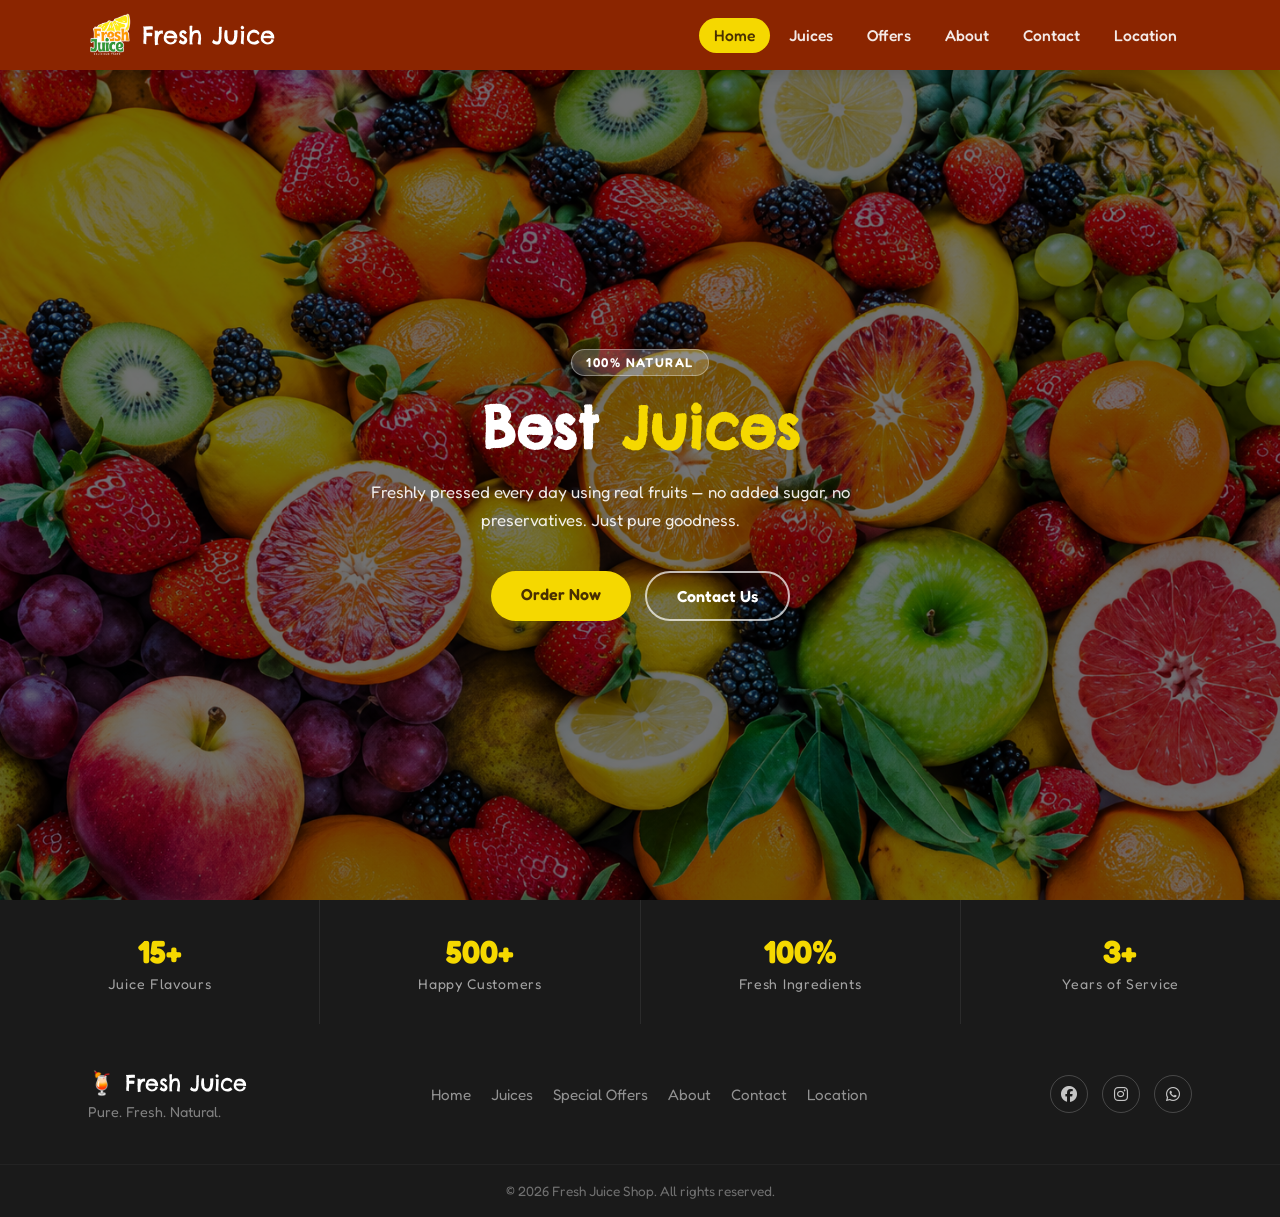
<file: index.html>
<!DOCTYPE html>
<html lang="en">
<head>
  <meta charset="UTF-8">
  <meta name="viewport" content="width=device-width, initial-scale=1.0">
  <title>Fresh Juice Shop - Home</title>
  <link rel="stylesheet" href="style.css">
  <link rel="stylesheet" href="https://cdnjs.cloudflare.com/ajax/libs/font-awesome/6.5.0/css/all.min.css">
</head>
<body>

  <header class="header">
    <nav class="navbar">
      <a href="index.html" class="nav-logo">
        <img src="Assets/ChatGPT Image Jun 25, 2026, 01_49_32 PM.png" alt="Logo">
        <span>Fresh Juice</span>
      </a>
      <ul class="nav-menu" id="navMenu">
        <li><a href="index.html"    class="nav-link active">Home</a></li>
        <li><a href="Juices.html"   class="nav-link">Juices</a></li>
        <li><a href="Offers.html"   class="nav-link">Offers</a></li>
        <li><a href="About.html"    class="nav-link">About</a></li>
        <li><a href="Contact.html"  class="nav-link">Contact</a></li>
        <li><a href="Location.html" class="nav-link">Location</a></li>
      </ul>
      <button class="hamburger" id="hamburger" aria-label="Open menu">
        <i class="fas fa-bars"></i>
      </button>
    </nav>
  </header>

  <!-- HERO WITH BACKGROUND IMAGE -->
  <section class="hero">
    <div class="hero-overlay"></div>
    <div class="hero-text">
      <span class="badge">100% Natural</span>
      <h1>Best <span class="highlight">Juices</span></h1>
      <p>Freshly pressed every day using real fruits — no added sugar, no preservatives. Just pure goodness.</p>
      <div class="hero-buttons">
        <a href="Juices.html"  class="btn btn-primary">Order Now</a>
        <a href="Contact.html" class="btn btn-outline">Contact Us</a>
      </div>
    </div>
  </section>

  <!-- STATS BAR -->
  <section class="stats">
    <div class="stat-item">
      <h3>15+</h3>
      <p>Juice Flavours</p>
    </div>
    <div class="stat-item">
      <h3>500+</h3>
      <p>Happy Customers</p>
    </div>
    <div class="stat-item">
      <h3>100%</h3>
      <p>Fresh Ingredients</p>
    </div>
    <div class="stat-item">
      <h3>3+</h3>
      <p>Years of Service</p>
    </div>
  </section>

  <footer class="footer">
    <div class="footer-top">
      <div class="footer-brand">
        <span class="footer-logo">🍹 Fresh Juice</span>
        <p>Pure. Fresh. Natural.</p>
      </div>
      <div class="footer-links">
        <a href="index.html">Home</a>
        <a href="Juices.html">Juices</a>
        <a href="Offers.html">Special Offers</a>
        <a href="About.html">About</a>
        <a href="Contact.html">Contact</a>
        <a href="Location.html">Location</a>
      </div>
      <div class="footer-social">
        <a href="#" aria-label="Facebook"><i class="fab fa-facebook"></i></a>
        <a href="#" aria-label="Instagram"><i class="fab fa-instagram"></i></a>
        <a href="#" aria-label="WhatsApp"><i class="fab fa-whatsapp"></i></a>
      </div>
    </div>
    <div class="footer-bottom">
      <p>&copy; 2026 Fresh Juice Shop. All rights reserved.</p>
    </div>
  </footer>

  <script src="Script.js"></script>
</body>
</html>
</file>
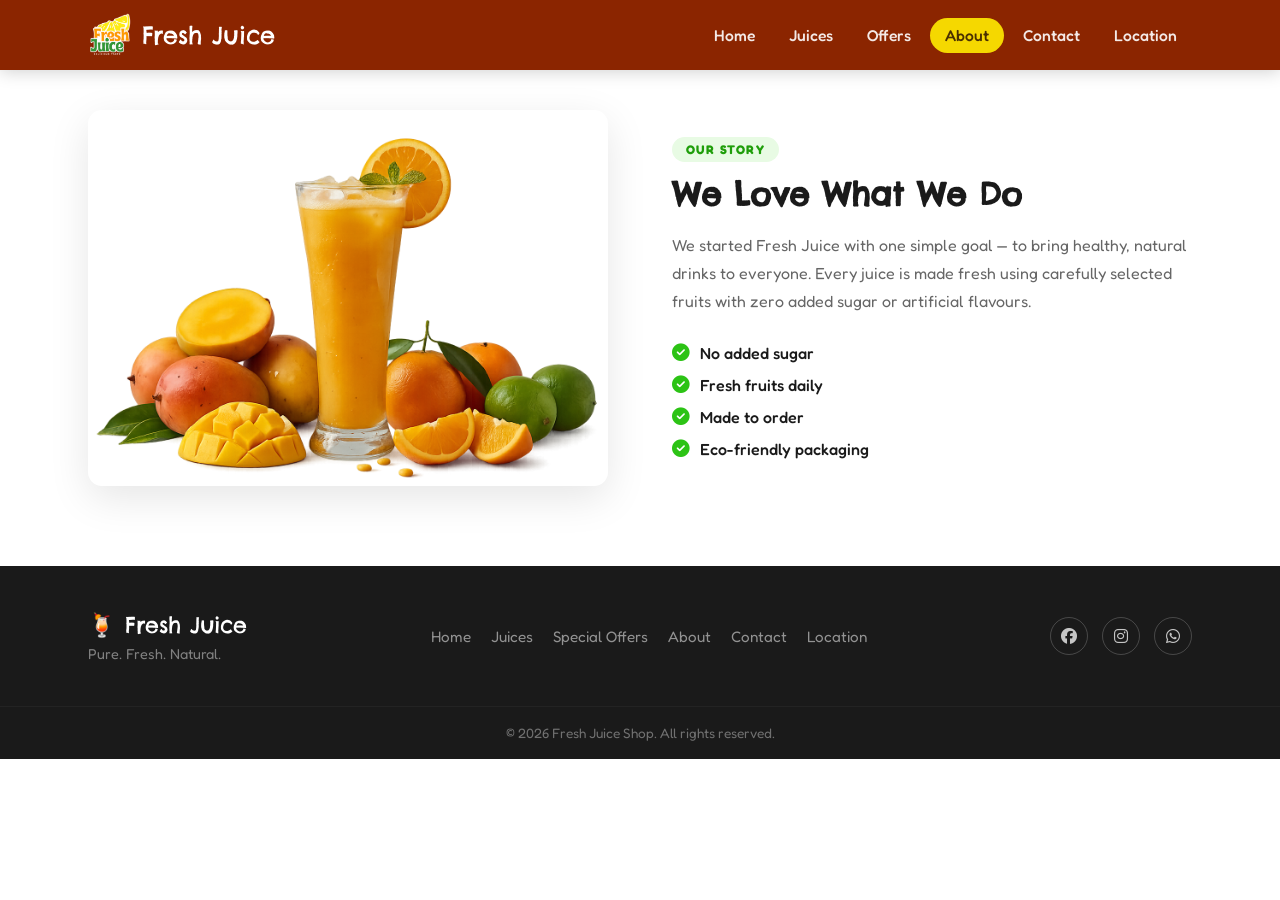
<file: About.html>
<!DOCTYPE html>
<html lang="en">
<head>
  <meta charset="UTF-8">
  <meta name="viewport" content="width=device-width, initial-scale=1.0">
  <title>Fresh Juice Shop - About</title>
  <link rel="stylesheet" href="style.css">
  <link rel="stylesheet" href="https://cdnjs.cloudflare.com/ajax/libs/font-awesome/6.5.0/css/all.min.css">
</head>
<body>

  <header class="header">
    <nav class="navbar">
      <a href="index.html" class="nav-logo">
        <img src="Assets/ChatGPT Image Jun 25, 2026, 01_49_32 PM.png" alt="Logo">
        <span>Fresh Juice</span>
      </a>
      <ul class="nav-menu" id="navMenu">
        <li><a href="index.html"    class="nav-link">Home</a></li>
        <li><a href="Juices.html"   class="nav-link">Juices</a></li>
        <li><a href="Offers.html"   class="nav-link">Offers</a></li>
        <li><a href="About.html"    class="nav-link active">About</a></li>
        <li><a href="Contact.html"  class="nav-link">Contact</a></li>
        <li><a href="Location.html" class="nav-link">Location</a></li>
      </ul>
      <button class="hamburger" id="hamburger" aria-label="Open menu">
        <i class="fas fa-bars"></i>
      </button>
    </nav>
  </header>

  <section class="page-section">
    <div class="about">
      <div class="about-image">
        <img src="Assets/ChatGPT Image Jun 25, 2026, 07_44_28 PM.png" alt="About us">
      </div>
      <div class="about-text">
        <span class="tag">Our Story</span>
        <h2>We Love What We Do</h2>
        <p>We started Fresh Juice with one simple goal — to bring healthy, natural drinks to everyone. Every juice is made fresh using carefully selected fruits with zero added sugar or artificial flavours.</p>
        <ul class="about-list">
          <li><i class="fas fa-check-circle"></i> No added sugar</li>
          <li><i class="fas fa-check-circle"></i> Fresh fruits daily</li>
          <li><i class="fas fa-check-circle"></i> Made to order</li>
          <li><i class="fas fa-check-circle"></i> Eco-friendly packaging</li>
        </ul>
      </div>
    </div>
  </section>

  <footer class="footer">
    <div class="footer-top">
      <div class="footer-brand">
        <span class="footer-logo">🍹 Fresh Juice</span>
        <p>Pure. Fresh. Natural.</p>
      </div>
      <div class="footer-links">
        <a href="index.html">Home</a>
        <a href="Juices.html">Juices</a>
        <a href="Offers.html">Special Offers</a>
        <a href="About.html">About</a>
        <a href="Contact.html">Contact</a>
        <a href="Location.html">Location</a>
      </div>
      <div class="footer-social">
        <a href="#" aria-label="Facebook"><i class="fab fa-facebook"></i></a>
        <a href="#" aria-label="Instagram"><i class="fab fa-instagram"></i></a>
        <a href="#" aria-label="WhatsApp"><i class="fab fa-whatsapp"></i></a>
      </div>
    </div>
    <div class="footer-bottom">
      <p>&copy; 2026 Fresh Juice Shop. All rights reserved.</p>
    </div>
  </footer>

  <script src="Script.js"></script>
</body>
</html>
</file>
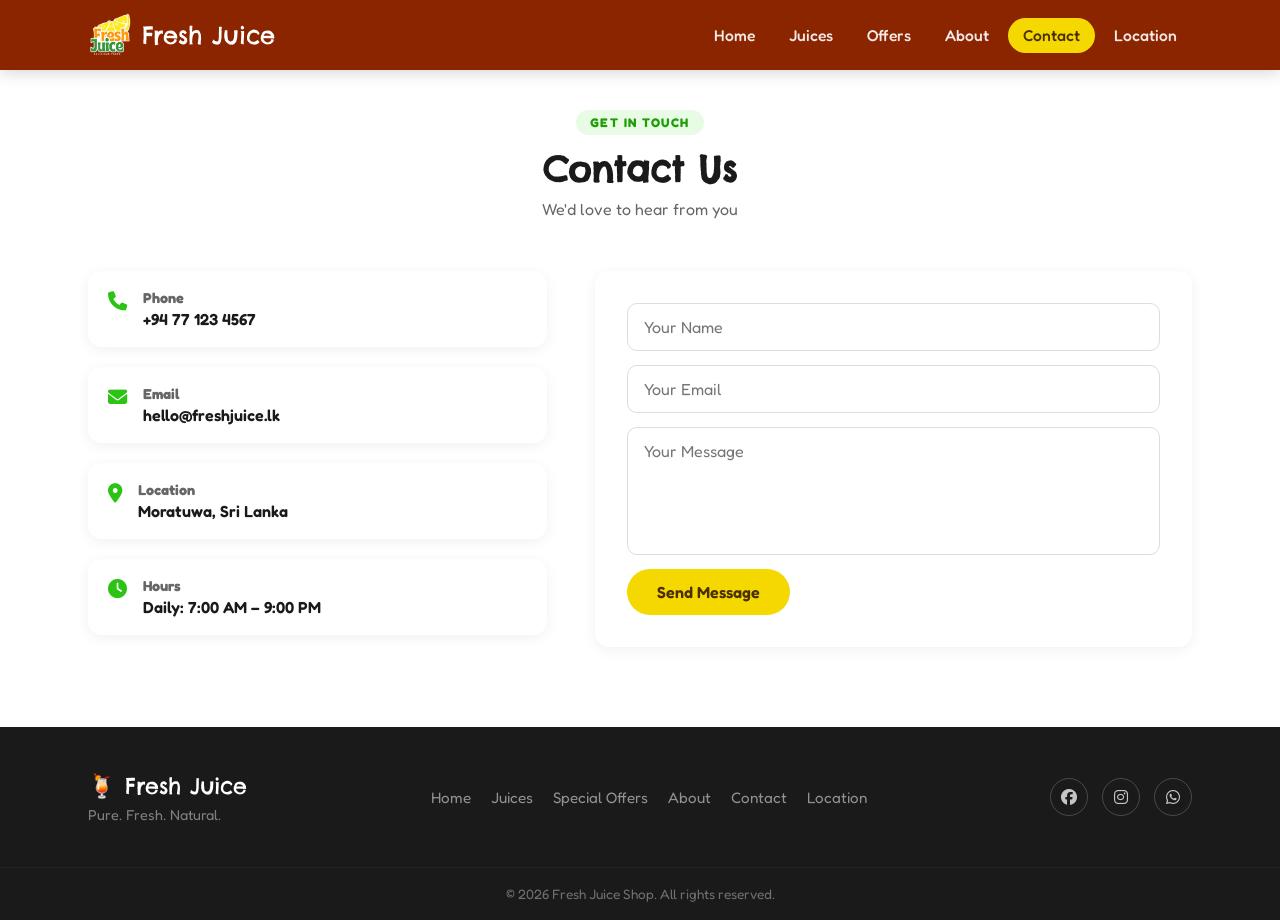
<file: Contact.html>
<!DOCTYPE html>
<html lang="en">
<head>
  <meta charset="UTF-8">
  <meta name="viewport" content="width=device-width, initial-scale=1.0">
  <title>Fresh Juice Shop - Contact</title>
  <link rel="stylesheet" href="style.css">
  <link rel="stylesheet" href="https://cdnjs.cloudflare.com/ajax/libs/font-awesome/6.5.0/css/all.min.css">
</head>
<body>

  <header class="header">
    <nav class="navbar">
      <a href="index.html" class="nav-logo">
        <img src="Assets/ChatGPT Image Jun 25, 2026, 01_49_32 PM.png" alt="Logo">
        <span>Fresh Juice</span>
      </a>
      <ul class="nav-menu" id="navMenu">
        <li><a href="index.html"    class="nav-link">Home</a></li>
        <li><a href="Juices.html"   class="nav-link">Juices</a></li>
        <li><a href="Offers.html"   class="nav-link">Offers</a></li>
        <li><a href="About.html"    class="nav-link">About</a></li>
        <li><a href="Contact.html"  class="nav-link active">Contact</a></li>
        <li><a href="Location.html" class="nav-link">Location</a></li>
      </ul>
      <button class="hamburger" id="hamburger" aria-label="Open menu">
        <i class="fas fa-bars"></i>
      </button>
    </nav>
  </header>

  <section class="page-section">
    <div class="section-header">
      <span class="tag">Get In Touch</span>
      <h2>Contact Us</h2>
      <p>We'd love to hear from you</p>
    </div>

    <div class="contact-grid">

      <div class="contact-info">
        <div class="info-item">
          <i class="fas fa-phone"></i>
          <div>
            <h4>Phone</h4>
            <p>+94 77 123 4567</p>
          </div>
        </div>
        <div class="info-item">
          <i class="fas fa-envelope"></i>
          <div>
            <h4>Email</h4>
            <p>hello@freshjuice.lk</p>
          </div>
        </div>
        <div class="info-item">
          <i class="fas fa-location-dot"></i>
          <div>
            <h4>Location</h4>
            <p>Moratuwa, Sri Lanka</p>
          </div>
        </div>
        <div class="info-item">
          <i class="fas fa-clock"></i>
          <div>
            <h4>Hours</h4>
            <p>Daily: 7:00 AM – 9:00 PM</p>
          </div>
        </div>
      </div>

      <form class="contact-form">
        <input type="text"  placeholder="Your Name"    required>
        <input type="email" placeholder="Your Email"   required>
        <textarea           placeholder="Your Message" rows="5" required></textarea>
        <button type="submit" class="btn btn-primary">Send Message</button>
      </form>

    </div>
  </section>

  <footer class="footer">
    <div class="footer-top">
      <div class="footer-brand">
        <span class="footer-logo">🍹 Fresh Juice</span>
        <p>Pure. Fresh. Natural.</p>
      </div>
      <div class="footer-links">
        <a href="index.html">Home</a>
        <a href="Juices.html">Juices</a>
        <a href="Offers.html">Special Offers</a>
        <a href="About.html">About</a>
        <a href="Contact.html">Contact</a>
        <a href="Location.html">Location</a>
      </div>
      <div class="footer-social">
        <a href="#" aria-label="Facebook"><i class="fab fa-facebook"></i></a>
        <a href="#" aria-label="Instagram"><i class="fab fa-instagram"></i></a>
        <a href="#" aria-label="WhatsApp"><i class="fab fa-whatsapp"></i></a>
      </div>
    </div>
    <div class="footer-bottom">
      <p>&copy; 2026 Fresh Juice Shop. All rights reserved.</p>
    </div>
  </footer>

  <script src="Script.js"></script>
</body>
</html>
</file>
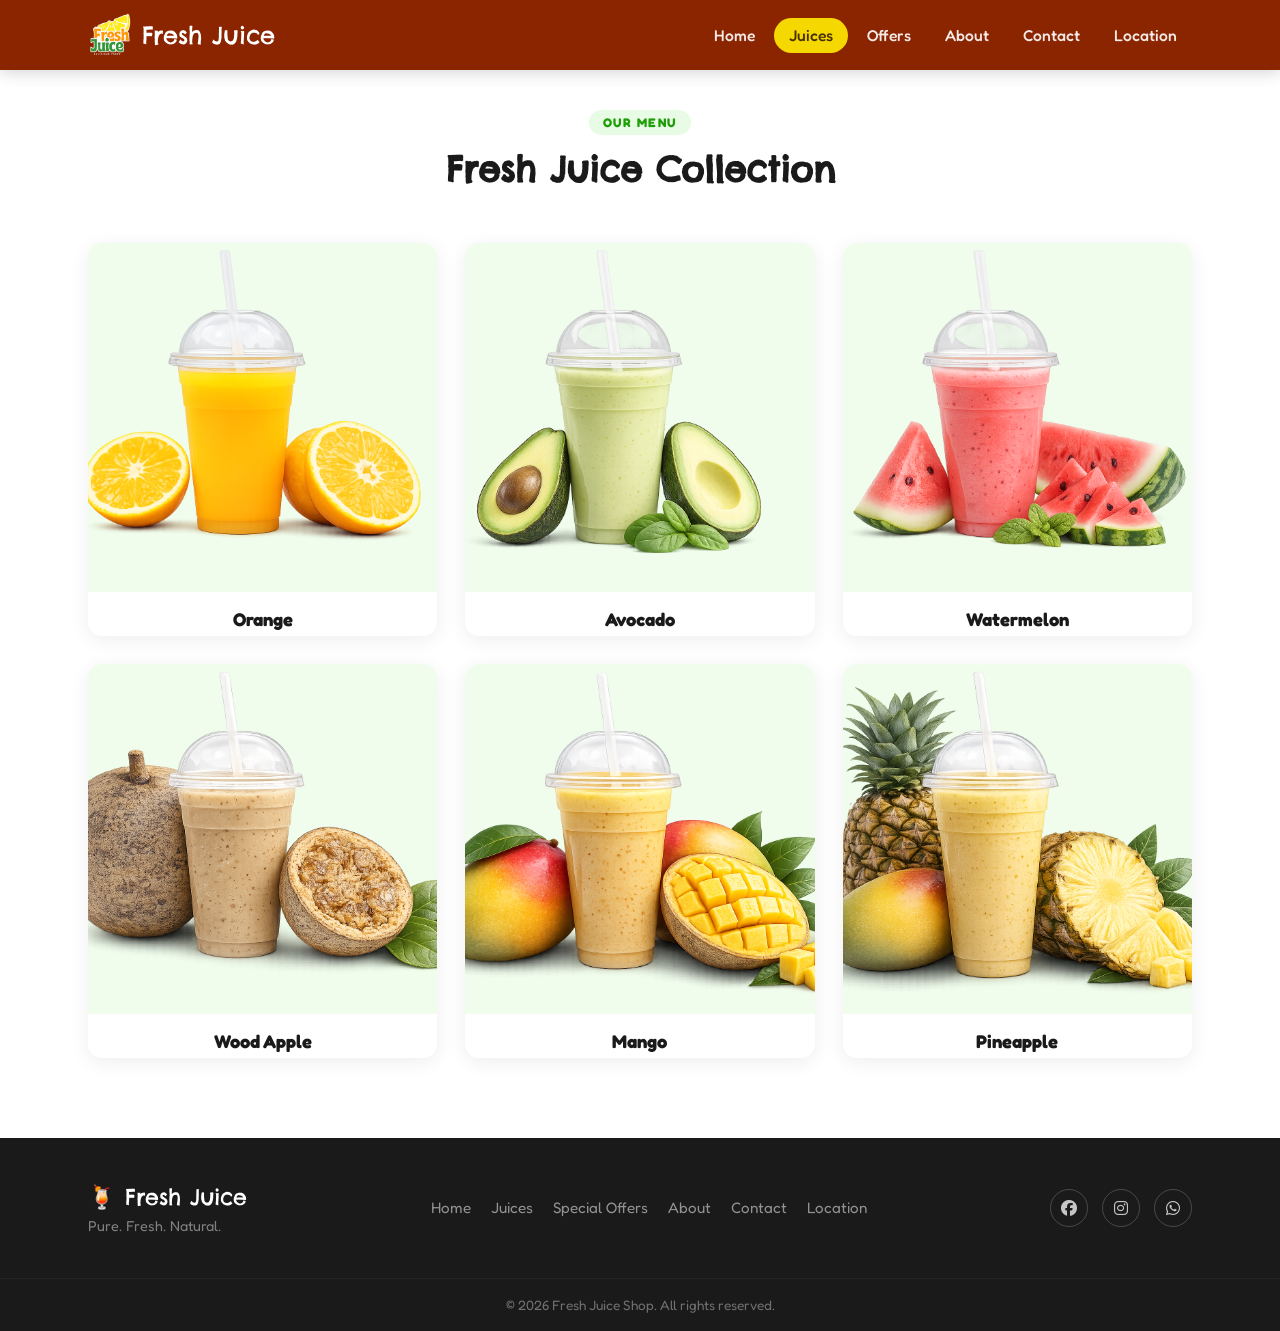
<file: Juices.html>
<!DOCTYPE html>
<html lang="en">
<head>
  <meta charset="UTF-8">
  <meta name="viewport" content="width=device-width, initial-scale=1.0">
  <title>Fresh Juice Shop - Juices</title>
  <link rel="stylesheet" href="style.css">
  <link rel="stylesheet" href="https://cdnjs.cloudflare.com/ajax/libs/font-awesome/6.5.0/css/all.min.css">
</head>
<body>

  <header class="header">
    <nav class="navbar">
      <a href="index.html" class="nav-logo">
        <img src="Assets/ChatGPT Image Jun 25, 2026, 01_49_32 PM.png" alt="Logo">
        <span>Fresh Juice</span>
      </a>
      <ul class="nav-menu" id="navMenu">
        <li><a href="index.html"    class="nav-link">Home</a></li>
        <li><a href="Juices.html"   class="nav-link active">Juices</a></li>
        <li><a href="Offers.html"   class="nav-link">Offers</a></li>
        <li><a href="About.html"    class="nav-link">About</a></li>
        <li><a href="Contact.html"  class="nav-link">Contact</a></li>
        <li><a href="Location.html" class="nav-link">Location</a></li>
      </ul>
      <button class="hamburger" id="hamburger" aria-label="Open menu">
        <i class="fas fa-bars"></i>
      </button>
    </nav>
  </header>

  <section class="page-section">
    <div class="section-header">
      <span class="tag">Our Menu</span>
      <h2>Fresh Juice Collection</h2>
      
    </div>

    <div class="juice-grid">

      <div class="juice-card">
        <div class="juice-img">
          <img src="Assets/ChatGPT Image Jun 26, 2026, 06_21_13 PM.png" alt="Orange Juice">
        </div>
        <h3>Orange</h3>
       
      </div>

      <div class="juice-card">
        <div class="juice-img">
          <img src="Assets/ChatGPT Image Jun 26, 2026, 07_05_07 PM.png" alt="Avocado Juice">
        </div>
        <h3>Avocado</h3>
     
      </div>

      <div class="juice-card">
        <div class="juice-img">
          <img src="Assets/ChatGPT Image Jun 26, 2026, 07_17_02 PM.png" alt="Watermelon Juice">
        </div>
        <h3>Watermelon</h3>
      
      </div>

      <div class="juice-card">
        <div class="juice-img">
          <img src="Assets/ChatGPT Image Jun 29, 2026, 12_13_16 AM.png" alt="Special Combo">
        </div>
        <h3>Wood Apple</h3>
        
      </div>

      <div class="juice-card">
        <div class="juice-img">
          <img src="Assets/ChatGPT Image Jun 29, 2026, 12_15_29 AM.png" alt="Dessert">
        </div>
        <h3>Mango</h3>
       
      </div>

      <div class="juice-card">
        <div class="juice-img">
          <img src="Assets/ChatGPT Image Jun 29, 2026, 12_20_16 AM.png" alt="Burger and Fries">
        </div>
        <h3>Pineapple</h3>
       
      </div>

    </div>
  </section>

  <footer class="footer">
    <div class="footer-top">
      <div class="footer-brand">
        <span class="footer-logo">🍹 Fresh Juice</span>
        <p>Pure. Fresh. Natural.</p>
      </div>
      <div class="footer-links">
        <a href="index.html">Home</a>
        <a href="Juices.html">Juices</a>
        <a href="Offers.html">Special Offers</a>
        <a href="About.html">About</a>
        <a href="Contact.html">Contact</a>
        <a href="Location.html">Location</a>
      </div>
      <div class="footer-social">
        <a href="#" aria-label="Facebook"><i class="fab fa-facebook"></i></a>
        <a href="#" aria-label="Instagram"><i class="fab fa-instagram"></i></a>
        <a href="#" aria-label="WhatsApp"><i class="fab fa-whatsapp"></i></a>
      </div>
    </div>
    <div class="footer-bottom">
      <p>&copy; 2026 Fresh Juice Shop. All rights reserved.</p>
    </div>
  </footer>

  <script src="Script.js"></script>
</body>
</html>
</file>
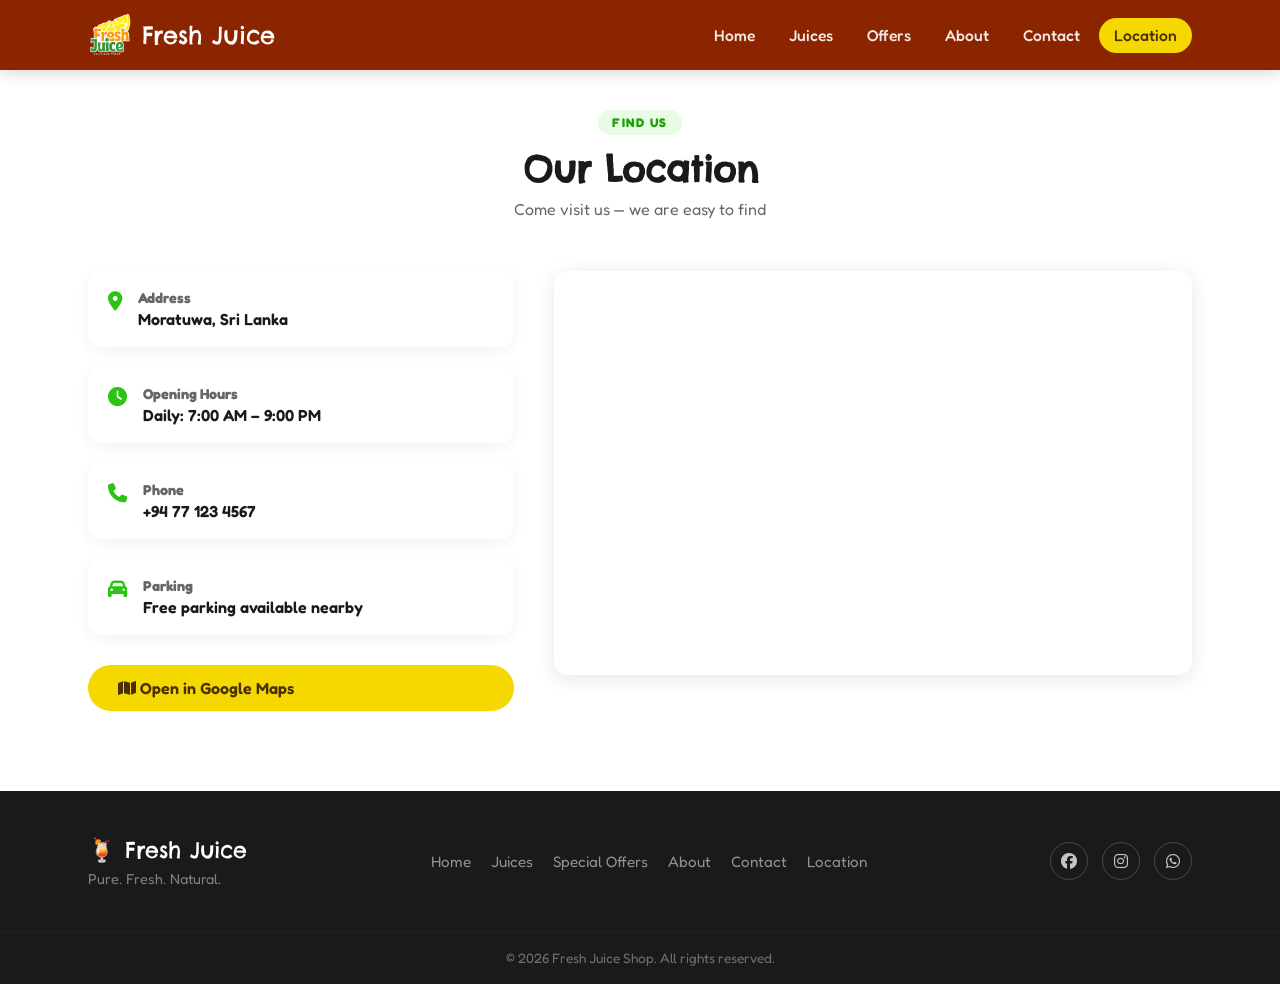
<file: Location.html>
<!DOCTYPE html>
<html lang="en">
<head>
  <meta charset="UTF-8">
  <meta name="viewport" content="width=device-width, initial-scale=1.0">
  <title>Fresh Juice Shop - Location</title>
  <link rel="stylesheet" href="style.css">
  <link rel="stylesheet" href="https://cdnjs.cloudflare.com/ajax/libs/font-awesome/6.5.0/css/all.min.css">
</head>
<body>

  <header class="header">
    <nav class="navbar">
      <a href="index.html" class="nav-logo">
        <img src="Assets/ChatGPT Image Jun 25, 2026, 01_49_32 PM.png" alt="Logo">
        <span>Fresh Juice</span>
      </a>
      <ul class="nav-menu" id="navMenu">
        <li><a href="index.html"    class="nav-link">Home</a></li>
        <li><a href="Juices.html"   class="nav-link">Juices</a></li>
        <li><a href="Offers.html"   class="nav-link">Offers</a></li>
        <li><a href="About.html"    class="nav-link">About</a></li>
        <li><a href="Contact.html"  class="nav-link">Contact</a></li>
        <li><a href="Location.html" class="nav-link active">Location</a></li>
      </ul>
      <button class="hamburger" id="hamburger" aria-label="Open menu">
        <i class="fas fa-bars"></i>
      </button>
    </nav>
  </header>

  <section class="page-section">
    <div class="section-header">
      <span class="tag">Find Us</span>
      <h2>Our Location</h2>
      <p>Come visit us — we are easy to find</p>
    </div>

    <div class="location-grid">

      <div class="location-info">
        <div class="info-item">
          <i class="fas fa-location-dot"></i>
          <div>
            <h4>Address</h4>
            <p>Moratuwa, Sri Lanka</p>
          </div>
        </div>
        <div class="info-item">
          <i class="fas fa-clock"></i>
          <div>
            <h4>Opening Hours</h4>
            <p>Daily: 7:00 AM – 9:00 PM</p>
          </div>
        </div>
        <div class="info-item">
          <i class="fas fa-phone"></i>
          <div>
            <h4>Phone</h4>
            <p>+94 77 123 4567</p>
          </div>
        </div>
        <div class="info-item">
          <i class="fas fa-car"></i>
          <div>
            <h4>Parking</h4>
            <p>Free parking available nearby</p>
          </div>
        </div>
        <a href="https://maps.app.goo.gl/kQdMrLPLGt3J4BaQA" target="_blank" class="btn btn-primary" style="margin-top: 10px; display: inline-block;">
          <i class="fas fa-map"></i> Open in Google Maps
        </a>
      </div>

      <div class="map-box">
        <iframe
          src="https://www.google.com/maps?q=Moratuwa,+Sri+Lanka&output=embed"
          width="100%"
          height="400"
          style="border:0; border-radius: 14px;"
          allowfullscreen=""
          loading="lazy">
        </iframe>
      </div>

    </div>
  </section>

  <footer class="footer">
    <div class="footer-top">
      <div class="footer-brand">
        <span class="footer-logo">🍹 Fresh Juice</span>
        <p>Pure. Fresh. Natural.</p>
      </div>
      <div class="footer-links">
        <a href="index.html">Home</a>
        <a href="Juices.html">Juices</a>
        <a href="Offers.html">Special Offers</a>
        <a href="About.html">About</a>
        <a href="Contact.html">Contact</a>
        <a href="Location.html">Location</a>
      </div>
      <div class="footer-social">
        <a href="#" aria-label="Facebook"><i class="fab fa-facebook"></i></a>
        <a href="#" aria-label="Instagram"><i class="fab fa-instagram"></i></a>
        <a href="#" aria-label="WhatsApp"><i class="fab fa-whatsapp"></i></a>
      </div>
    </div>
    <div class="footer-bottom">
      <p>&copy; 2026 Fresh Juice Shop. All rights reserved.</p>
    </div>
  </footer>

  <script src="Script.js"></script>
</body>
</html>
</file>
<file: style.css>
/* ═══════════════════════════════════════
   GOOGLE FONTS
═══════════════════════════════════════ */
@import url('https://fonts.googleapis.com/css2?family=Chelsea+Market&family=Fredoka:wght@400;500;600;700&display=swap');


/* ═══════════════════════════════════════
   RESET
═══════════════════════════════════════ */
*, *::before, *::after {
  margin: 0;
  padding: 0;
  box-sizing: border-box;
}

html {
  scroll-behavior: smooth;
}

body {
  font-family: 'Fredoka', sans-serif;
  color: #1a1a1a;
  background: #ffffff;
}

ul  { list-style: none; }
a   { text-decoration: none; color: inherit; }
img { display: block; max-width: 100%; }

button {
  cursor: pointer;
  border: none;
  background: none;
  font-family: inherit;
}


/* ═══════════════════════════════════════
   SHARED UTILITIES
═══════════════════════════════════════ */
.tag {
  display: inline-block;
  background: #e8fbe4;
  color: #1f9e0a;
  font-size: 0.78rem;
  font-weight: 700;
  letter-spacing: 0.12em;
  text-transform: uppercase;
  padding: 5px 14px;
  border-radius: 40px;
  margin-bottom: 12px;
}

.section-header {
  text-align: center;
  margin-bottom: 52px;
}

.section-header h2 {
  font-family: 'Chelsea Market', cursive;
  font-size: 2.2rem;
  margin-bottom: 8px;
}

.section-header p {
  color: #666;
  font-size: 1rem;
}

.btn {
  display: inline-block;
  padding: 13px 30px;
  border-radius: 40px;
  font-size: 1rem;
  font-weight: 600;
}

.btn-primary {
  background: #f5d800;
  color: #4a3000;
}

.btn-outline {
  border: 2px solid rgba(255, 255, 255, 0.7);
  color: #ffffff;
}


/* ═══════════════════════════════════════
   NAVBAR
═══════════════════════════════════════ */
.header {
  position: fixed;
  top: 0;
  left: 0;
  width: 100%;
  z-index: 100;
  background: #8b2500;
  box-shadow: 0 2px 16px rgba(0, 0, 0, 0.18);
}

.navbar {
  display: flex;
  align-items: center;
  justify-content: space-between;
  max-width: 1160px;
  margin: 0 auto;
  padding: 0 28px;
  height: 70px;
}

.nav-logo {
  display: flex;
  align-items: center;
  gap: 10px;
  font-family: 'Chelsea Market', cursive;
  font-size: 1.5rem;
  color: #ffffff;
}

.nav-logo img {
  width: 44px;
  height: 44px;
}

.nav-menu {
  display: flex;
  align-items: center;
  gap: 4px;
}

.nav-link {
  padding: 8px 15px;
  color: rgba(255, 255, 255, 0.9);
  font-size: 0.98rem;
  font-weight: 500;
  border-radius: 30px;
}

.nav-link:hover {
  background: #f5d800;
  color: #4a3000;
}

.hamburger {
  display: none;
  color: #ffffff;
  font-size: 1.4rem;
  padding: 6px;
}


/* ═══════════════════════════════════════
   HERO SECTION
═══════════════════════════════════════ */
.hero {
  min-height: 100vh;
  padding-top: 70px;
  background-image: url('Assets/ChatGPT_Image_Jun_28__2026__11_51_20_PM.png');
  background-size: cover;
  background-position: center;
  background-repeat: no-repeat;
  display: flex;
  align-items: center;
  justify-content: center;
  padding-left: 60px;
  padding-right: 60px;
  position: relative;
}

.hero-overlay {
  position: absolute;
  top: 0; left: 0;
  width: 100%; height: 100%;
  background: rgba(0, 0, 0, 0.55);
}

.hero-text {
  flex: 1;
  max-width: 600px;
  color: #ffffff;
  position: relative;
  z-index: 1;
  text-align: center;
}

.badge {
  display: inline-block;
  background: rgba(255, 255, 255, 0.2);
  color: #ffffff;
  font-size: 0.8rem;
  font-weight: 600;
  letter-spacing: 0.12em;
  text-transform: uppercase;
  padding: 5px 14px;
  border-radius: 40px;
  border: 1px solid rgba(255, 255, 255, 0.35);
  margin-bottom: 20px;
}

.hero-text h1 {
  font-family: 'Chelsea Market', cursive;
  font-size: 3.6rem;
  line-height: 1.1;
  margin-bottom: 18px;
}

.highlight {
  color: #f5d800;
}

.hero-text p {
  font-size: 1.05rem;
  line-height: 1.7;
  opacity: 0.9;
  margin-bottom: 36px;
  max-width: 90%;
}

.hero-buttons {
  display: flex;
  gap: 14px;
  flex-wrap: wrap;
  justify-content: center;
}




/* ═══════════════════════════════════════
   STATS BAR
═══════════════════════════════════════ */
.stats {
  display: flex;
  justify-content: center;
  background: #1a1a1a;
}

.stat-item {
  flex: 1;
  text-align: center;
  padding: 32px 20px;
  border-right: 1px solid rgba(255, 255, 255, 0.08);
  color: #ffffff;
}

.stat-item:last-child {
  border-right: none;
}

.stat-item h3 {
  font-size: 2rem;
  font-weight: 700;
  color: #f5d800;
  margin-bottom: 4px;
}

.stat-item p {
  font-size: 0.88rem;
  color: rgba(255, 255, 255, 0.6);
  letter-spacing: 0.05em;
}


/* ═══════════════════════════════════════
   JUICES SECTION
═══════════════════════════════════════ */
.juices {
  padding: 90px 28px;
  background: #f8fdf5;
}

.juice-grid {
  display: grid;
  grid-template-columns: repeat(3, 1fr);
  gap: 28px;
  max-width: 1160px;
  margin: 0 auto;
}

.juice-card {
  background: #ffffff;
  border-radius: 14px;
  overflow: hidden;
  box-shadow: 0 4px 20px rgba(0, 0, 0, 0.07);
  text-align: center;
}

.juice-img {
  width: 100%;
  aspect-ratio: 1;
  overflow: hidden;
  background: #f0fded;
}

.juice-img img {
  width: 100%;
  height: 100%;
  object-fit: cover;
}

.juice-card h3 {
  font-size: 1.15rem;
  font-weight: 700;
  margin: 16px 16px 6px;
}

.juice-card p {
  font-size: 0.9rem;
  color: #666;
  margin: 0 16px 20px;
}


/* ═══════════════════════════════════════
   ABOUT SECTION
═══════════════════════════════════════ */
.about {
  display: flex;
  align-items: center;
  gap: 64px;
  padding: 90px 60px;
  max-width: 1160px;
  margin: 0 auto;
}

.about-image {
  flex: 1;
}

.about-image img {
  width: 100%;
  border-radius: 14px;
  box-shadow: 0 12px 40px rgba(0, 0, 0, 0.10);
}

.about-text {
  flex: 1;
}

.about-text h2 {
  font-family: 'Chelsea Market', cursive;
  font-size: 2rem;
  margin-bottom: 16px;
}

.about-text > p {
  color: #666;
  font-size: 1rem;
  line-height: 1.75;
  margin-bottom: 28px;
}

.about-list {
  display: flex;
  flex-direction: column;
  gap: 12px;
}

.about-list li {
  display: flex;
  align-items: center;
  gap: 10px;
  font-size: 1rem;
  font-weight: 500;
}

.about-list li i {
  color: #2cc315;
  font-size: 1.1rem;
}


/* ═══════════════════════════════════════
   CONTACT SECTION
═══════════════════════════════════════ */
.contact {
  background: #f8fdf5;
  padding: 90px 28px;
}

.contact-grid {
  display: grid;
  grid-template-columns: 1fr 1.3fr;
  gap: 48px;
  max-width: 1160px;
  margin: 0 auto;
}

.contact-info {
  display: flex;
  flex-direction: column;
  gap: 20px;
}

.info-item {
  display: flex;
  align-items: flex-start;
  gap: 16px;
  background: #ffffff;
  padding: 18px 20px;
  border-radius: 14px;
  box-shadow: 0 3px 14px rgba(0, 0, 0, 0.06);
}

.info-item i {
  font-size: 1.2rem;
  color: #2cc315;
  margin-top: 3px;
}

.info-item h4 {
  font-size: 0.9rem;
  color: #666;
  margin-bottom: 3px;
}

.info-item p {
  font-size: 1rem;
  font-weight: 600;
}

.contact-form {
  display: flex;
  flex-direction: column;
  gap: 14px;
  background: #ffffff;
  padding: 32px;
  border-radius: 14px;
  box-shadow: 0 3px 14px rgba(0, 0, 0, 0.06);
}

.contact-form input,
.contact-form textarea {
  width: 100%;
  padding: 13px 16px;
  border: 1.5px solid #ddd;
  border-radius: 10px;
  font-family: 'Fredoka', sans-serif;
  font-size: 1rem;
  color: #1a1a1a;
  outline: none;
  resize: none;
}

.contact-form input:focus,
.contact-form textarea:focus {
  border-color: #2cc315;
}

.contact-form .btn {
  align-self: flex-start;
}


/* ═══════════════════════════════════════
   FOOTER
═══════════════════════════════════════ */
.footer {
  background: #1a1a1a;
  color: rgba(255, 255, 255, 0.75);
}

.footer-top {
  display: flex;
  align-items: center;
  justify-content: space-between;
  flex-wrap: wrap;
  gap: 24px;
  max-width: 1160px;
  margin: 0 auto;
  padding: 44px 28px;
}

.footer-logo {
  font-family: 'Chelsea Market', cursive;
  font-size: 1.4rem;
  color: #ffffff;
  display: block;
  margin-bottom: 6px;
}

.footer-brand p {
  font-size: 0.9rem;
  opacity: 0.6;
}

.footer-links {
  display: flex;
  gap: 20px;
  flex-wrap: wrap;
}

.footer-links a {
  font-size: 0.95rem;
  opacity: 0.7;
}

.footer-links a:hover {
  opacity: 1;
  color: #f5d800;
}

.footer-social {
  display: flex;
  gap: 14px;
}

.footer-social a {
  width: 38px;
  height: 38px;
  border-radius: 50%;
  border: 1px solid rgba(255, 255, 255, 0.2);
  display: flex;
  align-items: center;
  justify-content: center;
  font-size: 1rem;
}

.footer-social a:hover {
  background: #2cc315;
  border-color: #2cc315;
  color: #ffffff;
}

.footer-bottom {
  border-top: 1px solid rgba(255, 255, 255, 0.08);
  text-align: center;
  padding: 18px 28px;
  font-size: 0.85rem;
  opacity: 0.5;
}


/* ═══════════════════════════════════════
   RESPONSIVE — TABLET
═══════════════════════════════════════ */
@media (max-width: 900px) {

  .hero {
    padding: 100px 32px 60px;
  }

  .hero-text p {
    max-width: 100%;
  }

  .juice-grid {
    grid-template-columns: repeat(2, 1fr);
  }

  .about {
    flex-direction: column;
    padding: 60px 32px;
    gap: 36px;
  }

  .contact-grid {
    grid-template-columns: 1fr;
  }
}


/* ═══════════════════════════════════════
   RESPONSIVE — MOBILE
═══════════════════════════════════════ */
@media (max-width: 600px) {

  .hamburger {
    display: block;
  }

  .nav-menu {
    display: none;
    flex-direction: column;
    align-items: flex-start;
    gap: 4px;
    position: fixed;
    top: 0;
    right: 0;
    width: 72vw;
    max-width: 280px;
    height: 100vh;
    background: #6e1a00;
    padding: 28px 20px;
    box-shadow: -6px 0 30px rgba(0, 0, 0, 0.25);
    z-index: 200;
  }

  .nav-menu.open {
    display: flex;
  }

  .nav-link {
    width: 100%;
    padding: 12px 14px;
    border-radius: 10px;
    font-size: 1rem;
  }

  .hero-text h1 {
    font-size: 2.5rem;
  }

  .hero {
    padding: 90px 22px 50px;
  }

  .stats {
    flex-wrap: wrap;
  }

  .stat-item {
    flex: 0 0 50%;
    border-bottom: 1px solid rgba(255, 255, 255, 0.08);
  }

  .juice-grid {
    grid-template-columns: 1fr;
    gap: 20px;
  }

  .footer-top {
    flex-direction: column;
    align-items: flex-start;
  }
}


/* ═══════════════════════════════════════
   PAGE SECTION (used on inner pages)
═══════════════════════════════════════ */
.page-section {
  padding: 110px 28px 80px;
  max-width: 1160px;
  margin: 0 auto;
}

/* Active nav link */
.nav-link.active {
  background: #f5d800;
  color: #4a3000;
}

/* Location page */
.location-grid {
  display: grid;
  grid-template-columns: 1fr 1.5fr;
  gap: 40px;
  align-items: start;
}

.location-info {
  display: flex;
  flex-direction: column;
  gap: 20px;
}

.map-box {
  border-radius: 14px;
  overflow: hidden;
  box-shadow: 0 4px 20px rgba(0, 0, 0, 0.10);
}

/* About page inside page-section */
.page-section .about {
  padding: 0;
  max-width: 100%;
}

@media (max-width: 900px) {
  .location-grid {
    grid-template-columns: 1fr;
  }
}


/* ═══════════════════════════════════════
   SPECIAL OFFERS PAGE
═══════════════════════════════════════ */
.offers-grid {
  display: grid;
  grid-template-columns: repeat(3, 1fr);
  gap: 28px;
  max-width: 1160px;
  margin: 0 auto 48px;
}

.offer-card {
  background: #ffffff;
  border-radius: 14px;
  padding: 32px 24px;
  box-shadow: 0 4px 20px rgba(0, 0, 0, 0.07);
  text-align: center;
  position: relative;
}

.offer-badge {
  position: absolute;
  top: -14px;
  left: 50%;
  transform: translateX(-50%);
  background: #f5d800;
  color: #4a3000;
  font-size: 0.78rem;
  font-weight: 700;
  letter-spacing: 0.08em;
  text-transform: uppercase;
  padding: 5px 18px;
  border-radius: 40px;
  white-space: nowrap;
}

.offer-icon {
  font-size: 2.4rem;
  color: #2cc315;
  margin: 20px 0 16px;
}

.offer-card h3 {
  font-size: 1.2rem;
  font-weight: 700;
  margin-bottom: 10px;
  color: #1a1a1a;
}

.offer-card p {
  font-size: 0.95rem;
  color: #666;
  line-height: 1.6;
  margin-bottom: 16px;
}

.offer-validity {
  font-size: 0.85rem;
  color: #8b2500;
  font-weight: 600;
  border-top: 1px solid #f0f0f0;
  padding-top: 12px;
}

.offer-validity i {
  margin-right: 5px;
}

.offer-note {
  display: flex;
  align-items: flex-start;
  gap: 14px;
  background: #fff8e0;
  border: 1.5px solid #f5d800;
  border-radius: 14px;
  padding: 20px 24px;
  max-width: 1160px;
  margin: 0 auto;
}

.offer-note i {
  font-size: 1.3rem;
  color: #4a3000;
  margin-top: 2px;
}

.offer-note p {
  font-size: 0.95rem;
  color: #4a3000;
  line-height: 1.6;
}

.offer-note a {
  color: #8b2500;
  font-weight: 600;
  text-decoration: underline;
}

@media (max-width: 900px) {
  .offers-grid {
    grid-template-columns: repeat(2, 1fr);
  }
}

@media (max-width: 600px) {
  .offers-grid {
    grid-template-columns: 1fr;
  }
}


/* ═══════════════════════════════════════
   SIMPLE OFFERS
═══════════════════════════════════════ */
.simple-offers {
  display: grid;
  grid-template-columns: repeat(3, 1fr);
  gap: 20px;
  max-width: 1160px;
  margin: 0 auto;
}

.simple-offer-card {
  background: #ffffff;
  border-radius: 14px;
  padding: 24px 20px;
  border-left: 5px solid #2cc315;
  box-shadow: 0 3px 12px rgba(0, 0, 0, 0.07);
}

.simple-offer-card h3 {
  font-size: 1.1rem;
  font-weight: 700;
  color: #1a1a1a;
  margin-bottom: 8px;
}

.simple-offer-card p {
  font-size: 0.95rem;
  color: #666;
  line-height: 1.6;
  margin-bottom: 12px;
}

.offer-time {
  font-size: 0.82rem;
  font-weight: 600;
  color: #8b2500;
  background: #fff0eb;
  padding: 4px 10px;
  border-radius: 20px;
}

@media (max-width: 900px) {
  .simple-offers {
    grid-template-columns: repeat(2, 1fr);
  }
}

@media (max-width: 600px) {
  .simple-offers {
    grid-template-columns: 1fr;
  }
}
</file>
